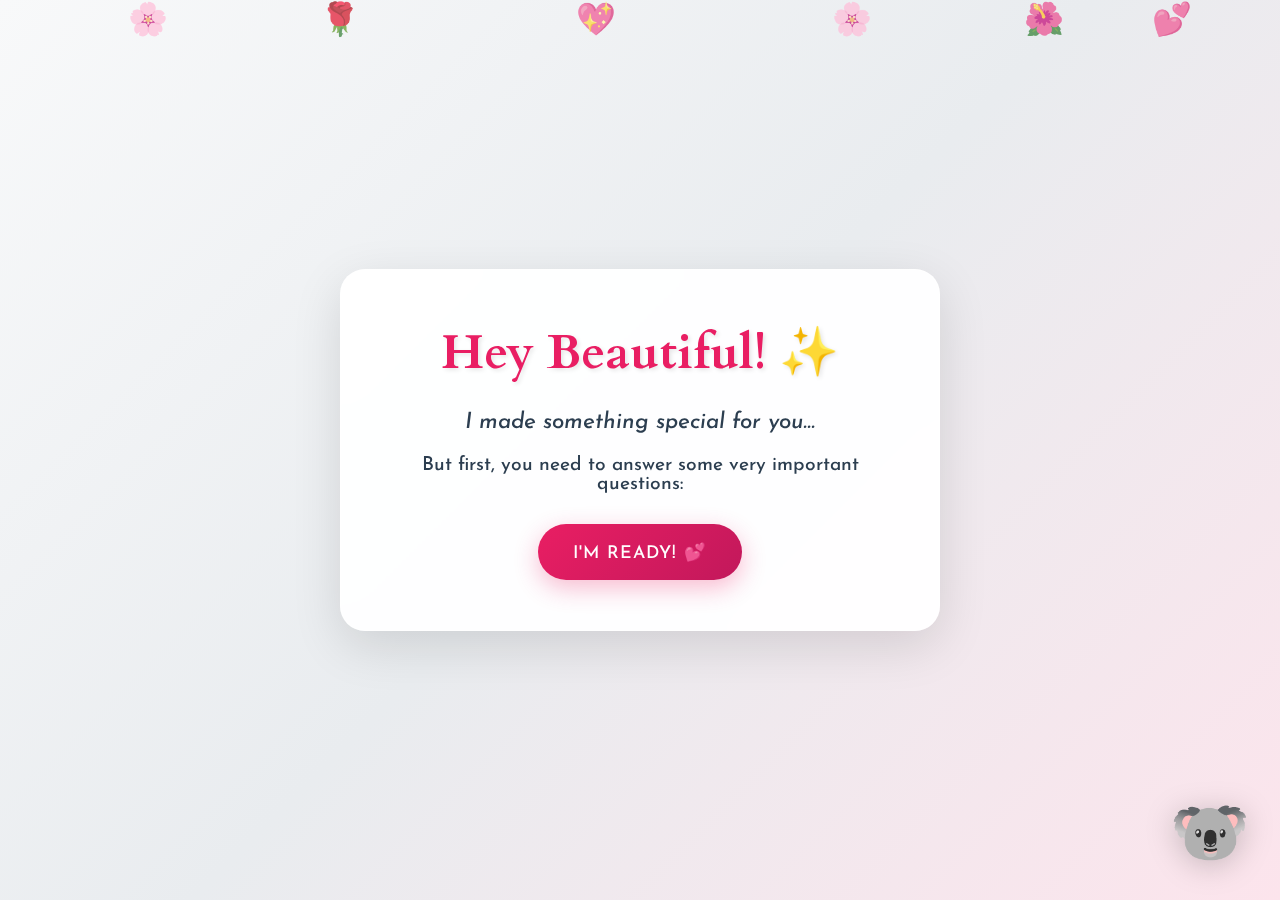
<file: index.html>
<!DOCTYPE html>
<html lang="en">
<head>
    <meta charset="UTF-8">
    <meta name="viewport" content="width=device-width, initial-scale=1.0">
    <title>A Special Question 💕</title>
    <link rel="stylesheet" href="intro-style.css">
    <style>
    @import url('https://fonts.googleapis.com/css2?family=Cardo:wght@700&family=Josefin+Sans:wght@500&display=swap');
    </style>
</head>
<body>
    <!-- Floating background elements -->
    <div class="floating-hearts">
        <div class="heart heart-1">🌸</div>
        <div class="heart heart-2">🌹</div>
        <div class="heart heart-3">💖</div>
        <div class="heart heart-4">🌸</div>
        <div class="heart heart-5">🌺</div>
        <div class="heart heart-6">💕</div>
    </div>

    <!-- Main container -->
    <div class="container">
        <!-- Initial message -->
        <div class="intro-section" id="introSection">
            <div class="message-box">
                <h1 class="intro-title">Hey Beautiful! ✨</h1>
                <p class="intro-text">I made something special for you...</p>
                <p class="intro-subtext">But first, you need to answer some very important questions:</p>
                <button class="continue-btn" onclick="showQuestion()">I'm Ready! 💕</button>
            </div>
        </div>

        <!-- Question 1: Do you love me -->
        <div class="question-section" id="questionSection" style="display: none;">
            <div class="question-box">
                <h2 class="question-title">You love me right? 💖</h2>
                <p class="question-subtitle">Don't you dare say no! 😏</p>

                <div class="button-container">
                    <button class="answer-btn yes-btn" id="yesBtn" onclick="handleYes()">
                        <span id="yesBtnText">Yes</span>
                    </button>
                    <button class="answer-btn no-btn" id="noBtn" onclick="handleNo()">
                        <span id="noBtnText">No</span>
                    </button>
                    
                </div>

                <p class="hint-text" id="hintText" style="display: none;">
                    Nice try! But I'm not making this that easy 😘
                </p>

            </div>
        </div>

        <!-- Question 2: Dress color -->
        <div class="dress-section" id="dressSection" style="display: none;">
            <div class="dress-box">
                <h2 class="dress-title">Aww, Naku telusu kanna you love me aniii..😍</h2>
                <p class="dress-subtitle">Ipudu for the real test...</p>
                <h3 class="dress-question">What was the color of my shirt when you saw me for the first time? 👕</h3>

                <div class="color-options">
                    <button class="color-btn" onclick="checkDressColor('red')" data-color="red">
                        <div class="color-circle red"></div>
                        Red
                    </button>
                    <button class="color-btn" onclick="checkDressColor('blue')" data-color="blue">
                        <div class="color-circle blue"></div>
                        Blue
                    </button>
                    <button class="color-btn" onclick="checkDressColor('black')" data-color="black">
                        <div class="color-circle black"></div>
                        Black
                    </button>
                    <button class="color-btn" onclick="checkDressColor('white')" data-color="white">
                        <div class="color-circle white"></div>
                        White
                    </button>
                </div>

                <p class="dress-result" id="dressResult" style="display: none;"></p>
            </div>
        </div>

        <!-- Voice recording section -->
        <div class="voice-section" id="voiceSection" style="display: none;">
            <div class="voice-box">
                <h2 class="voice-title">Oops! Wrong answer! 😅</h2>
                <p class="voice-subtitle">But don't worry, I still love you!</p>
                <h3 class="voice-question">To proceed, record yourself saying "I love you" 🎤</h3>

                <div class="recording-container">
                    <button class="record-btn" id="recordBtn" onclick="toggleRecording()">
                        <span class="record-icon">🎤</span>
                        <span id="recordText">Start Recording</span>
                    </button>
                    <div class="recording-status" id="recordingStatus" style="display: none;">
                        <div class="pulse-circle"></div>
                        <span>Recording... Say "I love you"</span>
                    </div>
                    <div class="playback-container" id="playbackContainer" style="display: none;">
                        <button class="play-btn" id="playBtn" onclick="playRecording()">
                            <span>▶️ Play Recording</span>
                        </button>
                        <button class="continue-voice-btn" onclick="proceedAfterVoice()">
                            That's perfect! Continue 💕
                        </button>
                    </div>
                </div>

                <p class="voice-hint">Don't be shy! I want to hear your beautiful voice 🥰</p>
            </div>
        </div>

        <!-- Loading transition -->
        <div class="loading-section" id="loadingSection" style="display: none;">
            <div class="loading-box">
                <h2 class="loading-title">Preparing your surprise... ✨</h2>
                <div class="loading-bar">
                    <div class="loading-progress" id="loadingProgress"></div>
                </div>
                <p class="loading-text" id="loadingText">Adding extra love...</p>
                <p class="loading-instruction">Keep tapping to fill the love meter! 💕</p>
            </div>
        </div>
    </div>

    <!-- Akshith the Koala -->
    <div class="koala-container">
        <div class="koala" id="koala" onclick="koalaMessage()">
            <div class="koala-face">🐨</div>
        </div>
        <div class="koala-message" id="koalaMessage">
            <div class="message-header">Akshith:</div>
            <p id="messageText">Hi! I'm Akshith! Click me for surprises! 🐨</p>
        </div>
    </div>

    <script src="intro-script.js"></script>
</body>
</html>
</file>
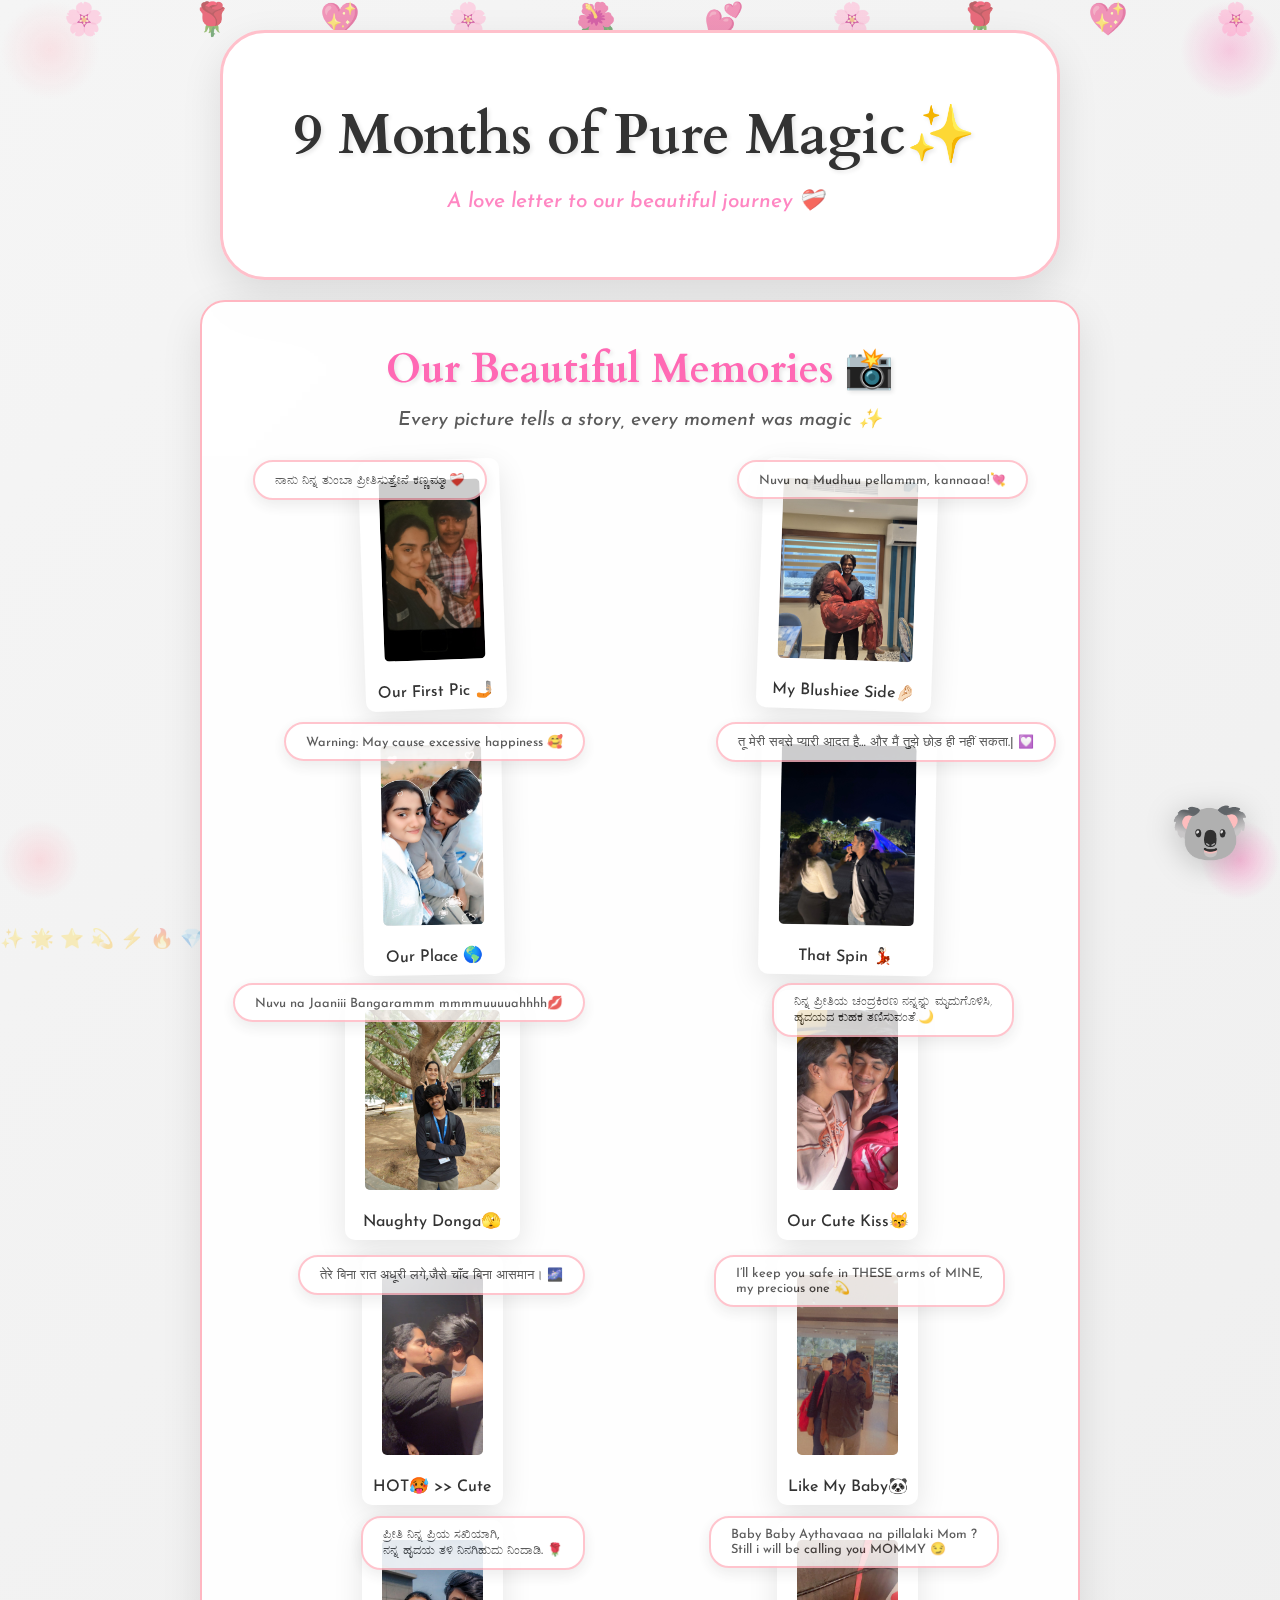
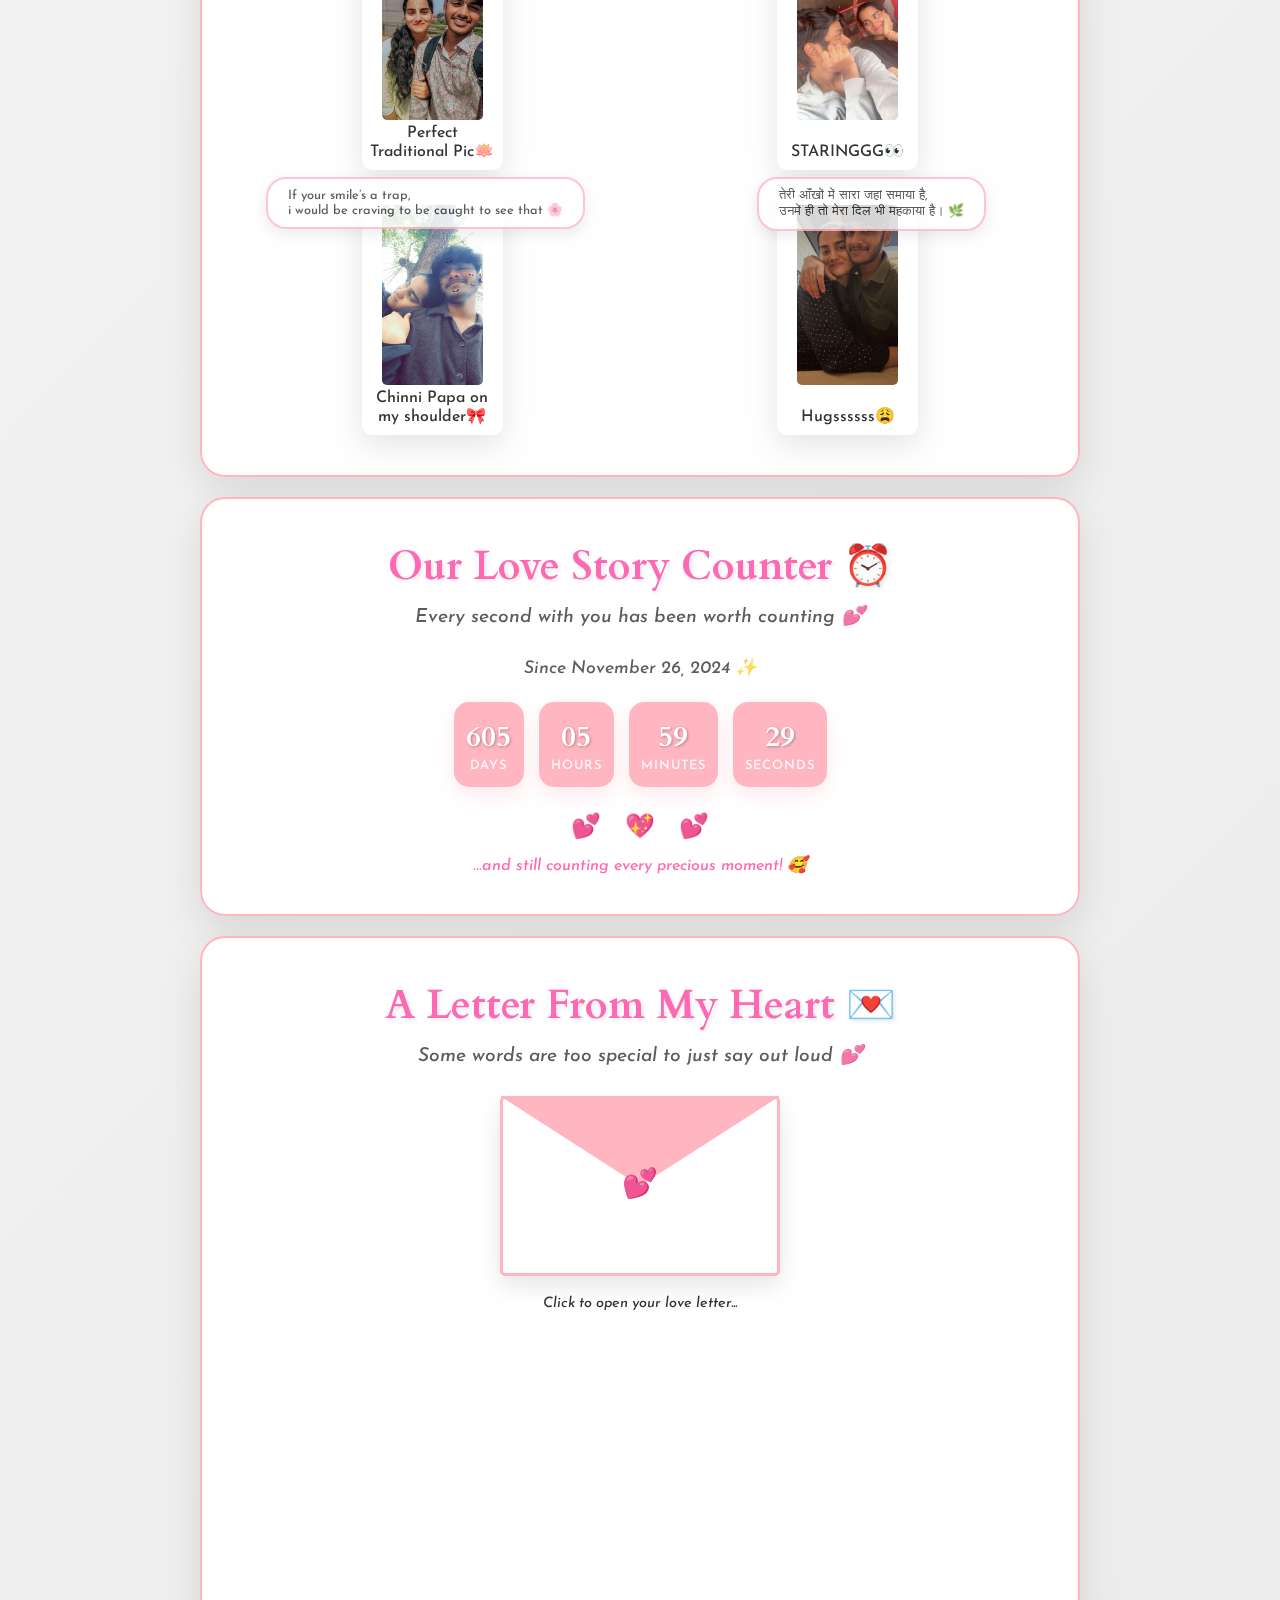
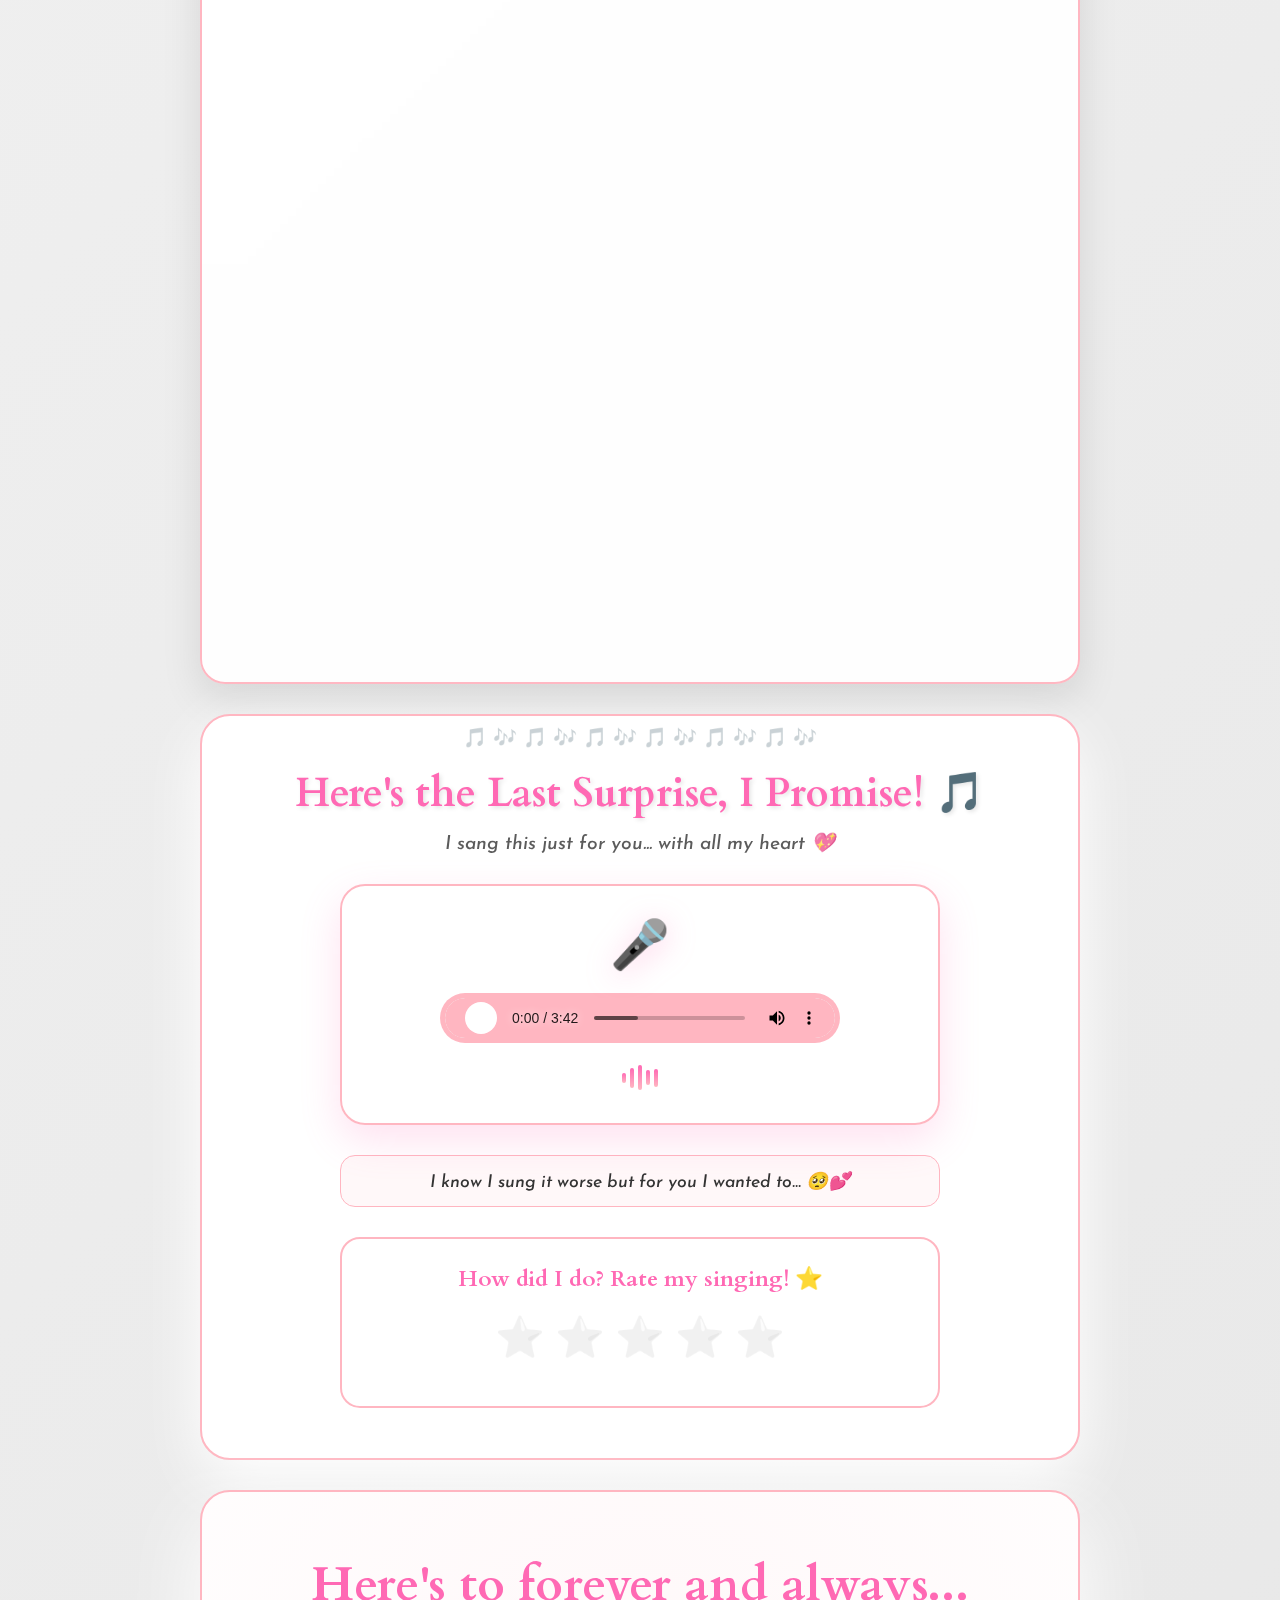
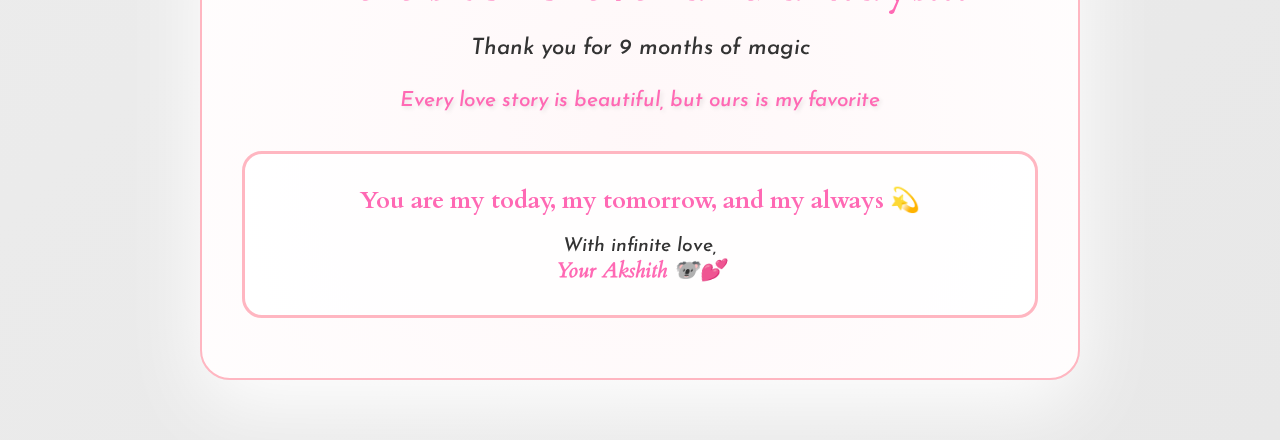
<file: index1.html>
<!DOCTYPE html>
<html lang="en">
<head>
    <meta charset="UTF-8">
    <meta name="viewport" content="width=device-width, initial-scale=1.0">
    <title>9 Months of Magic 💕</title>
    <link rel="stylesheet" href="style.css">
    <style>
    @import url('https://fonts.googleapis.com/css2?family=Cardo:wght@700&family=Josefin+Sans:wght@500&display=swap');
    </style>
</head>
<body>
    <!-- Floating background elements -->
    <div class="floating-elements">
        <div class="flower flower-1">🌸</div>
        <div class="flower flower-2">🌹</div>
        <div class="flower flower-3">💖</div>
        <div class="flower flower-4">🌸</div>
        <div class="flower flower-5">🌺</div>
        <div class="flower flower-6">💕</div>
        <div class="flower flower-7">🌸</div>
        <div class="flower flower-8">🌹</div>
        <div class="flower flower-9">💖</div>
        <div class="flower flower-10">🌸</div>
    </div>

    <!-- Main container -->
    <div class="container">
        <!-- Hero Section -->
        <header class="hero-section">
            <h1 class="main-title">9 Months of Pure Magic✨</h1>
            <p class="subtitle">A love letter to our beautiful journey ❤️‍🩹</p>
        </header>

        <!-- Some scattered teasing messages -->
        <div class="teasing-element tease-1" onclick="revealTease(this)">
            <span> तू मेरी सबसे प्यारी आदत है… और मैं तुझे छोड़ ही नहीं सकता.| 💟 </span>
        </div>

        <div class="teasing-element tease-2" onclick="revealTease(this)">
            <span>ನಾನು ನಿನ್ನ ತುಂಬಾ ಪ್ರೀತಿಸುತ್ತೇನೆ ಕಣ್ಣಮ್ಮಾ❤️‍🩹    </span>
        </div>

        <div class="teasing-element tease-3" onclick="revealTease(this)">
            <span>Warning: May cause excessive happiness 🥰</span>
        </div>

        <div class="teasing-element tease-4" onclick="revealTease(this)">
            <span>Nuvu na Mudhuu pellammm, kannaaa!💘</span>
        </div>

        <div class="teasing-element tease-5" onclick="revealTease(this)">
            <span>Nuvu na Jaaniii Bangarammm mmmmuuuuahhhh💋</span>
        </div>

        <div class="teasing-element tease-6" onclick="revealTease(this)">
            <div>ನಿನ್ನ ಪ್ರೀತಿಯ ಚಂದ್ರಕಿರಣ ನನ್ನನ್ನು ಮೃದುಗೊಳಿಸಿ,
                <div> ಹೃದಯದ ಕುಹಕ ತಣಿಸುವಂತೆ.🌙</div></div>
        </div>

        <div class="teasing-element tease-7" onclick="revealTease(this)">
            <span> तेरे बिना रात अधूरी लगे,जैसे चाँद बिना आसमान। 🌌</span>
        </div>

        <div class="teasing-element tease-8" onclick="revealTease(this)">
            <span>I’ll keep you safe in THESE arms of MINE,
                <div> my precious one  💫 </div></span>
        </div>

        <div class="teasing-element tease-9" onclick="revealTease(this)">
            <span>ಪ್ರೀತಿ ನಿನ್ನ ಪ್ರಿಯ ಸಖಿಯಾಗಿ,<div>
          ನನ್ನ ಹೃದಯ ತಳಿ ನಿನಗಿಹುದು ನಿಂದಾಡಿ. 🌹 </div></span>
        </div>

        <div class="teasing-element tease-10" onclick="revealTease(this)">
            <span> Baby Baby Aythavaaa na pillalaki Mom ? 
                <div>Still i will be calling you MOMMY 😏</div>
            </span>
        </div>

        <div class="teasing-element tease-11" onclick="revealTease(this)">
            <span>If your smile’s a trap,  <div>i would be craving to be caught to see that 🌸</div></span>
        </div>

        <div class="teasing-element tease-12" onclick="revealTease(this)">
            <span>तेरी आँखों में सारा जहां समाया है,<div>
उनमें ही तो मेरा दिल भी महकाया है। 🌿 </div></span>
        </div>

        <!-- Polaroid Memories Section -->
        <section class="memories-section">
            <h2 class="section-heading">Our Beautiful Memories 📸</h2>
            <p class="section-description">Every picture tells a story, every moment was magic ✨</p>

            <div class="polaroids-container">
                <div class="polaroid polaroid-1">
                    <div class="photo-placeholder">
                        <span><img src="b.jpg" alt=""></span>
                        <p>Our First Pic 🤳🏼</p>
                    </div>
                </div>

                <div class="polaroid polaroid-2">
                    <div class="photo-placeholder">
                        <span><img src="s.jpg" alt=""></span>
                        <p>My Blushiee Side🤌🏻</p>
                    </div>
                </div>

                <div class="polaroid polaroid-3">
                    <div class="photo-placeholder">
                        <span><img src="d.jpg" alt=""></span>
                        <p>Our Place 🌎</p>
                    </div>
                </div>

                <div class="polaroid polaroid-4">
                    <div class="photo-placeholder">
                        <span><img src="f.jpg" alt=""></span>
                        <p>That Spin 💃🏻</p>

                    </div>
                </div>

                 <div class="polaroid polaroid-5">
                    <div class="photo-placeholder">
                        <span><img src="h.jpg" alt=""></span>
                        <p> Naughty Donga🫣</p>

                    </div>
                </div>

                 <div class="polaroid polaroid-6">
                    <div class="photo-placeholder">
                        <span><img src="a.jpg" alt=""></span>
                        <p>Our Cute Kiss😽</p>

                    </div>
                </div>

                 <div class="polaroid polaroid-7">
                    <div class="photo-placeholder">
                        <span><img src="g.jpg" alt=""></span>
                        <p> HOT🥵 >> Cute</p>

                    </div>
                </div>

                 <div class="polaroid polaroid-8">
                    <div class="photo-placeholder">
                        <span><img src="k.jpg" alt=""></span>
                        <p>Like My Baby🐼</p>

                    </div>
                </div>

                 <div class="polaroid polaroid-9">
                    <div class="photo-placeholder">
                        <span><img src="u.jpg" alt=""></span>
                        <p>Perfect Traditional Pic🪷</p>

                    </div>
                </div>

                 <div class="polaroid polaroid-10">
                    <div class="photo-placeholder">
                        <span><img src="O.jpg" alt=""></span>
                        <p>STARINGGG👀</p>

                    </div>
                </div>

                 <div class="polaroid polaroid-11">
                    <div class="photo-placeholder">
                        <span><img src="pichi.jpg" alt=""></span>
                        <p>Chinni Papa on my shoulder🎀</p>

                    </div>
                </div>

                 <div class="polaroid polaroid-12">
                    <div class="photo-placeholder">
                        <span><img src="q.jpg" alt=""></span>
                        <p>Hugssssss😩</p>

                    </div>
                </div>
            </div>
        </section>

        <!-- Timer Section -->
        <section class="timer-section">
            <h2 class="section-heading">Our Love Story Counter ⏰</h2>
            <p class="section-description">Every second with you has been worth counting 💕</p>

            <div class="timer-container">
                <p class="timer-subtitle">Since November 26, 2024 ✨</p>
                <div class="timer-display">
                    <div class="time-unit">
                        <span class="time-number" id="days">0</span>
                        <span class="time-label">Days</span>
                    </div>
                    <div class="time-unit">
                        <span class="time-number" id="hours">0</span>
                        <span class="time-label">Hours</span>
                    </div>
                    <div class="time-unit">
                        <span class="time-number" id="minutes">0</span>
                        <span class="time-label">Minutes</span>
                    </div>
                    <div class="time-unit">
                        <span class="time-number" id="seconds">0</span>
                        <span class="time-label">Seconds</span>
                    </div>
                </div>
                <div class="timer-hearts">
                    <span class="timer-heart">💕</span>
                    <span class="timer-heart">💖</span>
                    <span class="timer-heart">💕</span>
                </div>
                <p class="timer-message">...and still counting every precious moment! 🥰</p>
            </div>
        </section>

        <!-- Letter Section -->
        <section class="letter-section">
            <h2 class="section-heading">A Letter From My Heart 💌</h2>
            <p class="section-description">Some words are too special to just say out loud 💕</p>

            <div class="envelope" id="envelope" onclick="openLetter()">
                <div class="envelope-flap"></div>
                <div class="envelope-body"></div>
                <div class="envelope-seal">💕</div>
                <p class="envelope-text">Click to open your love letter...</p>
            </div>

            <div class="letter" id="letter">
                <div class="letter-content">
                   <h3>My Dearest Love,</h3>
<p>Happiesttt 9 months of US , my sweetheart 🥺❤️</p>

<p>Can you believe it's been 9 whole months? That's like... 273 days of Us being together 😘. Nine months of inside jokes that make no sense to anyone else 😂, of you laughing at my terrible jokes 🙈, and me falling for you a little more each day 💕.</p>

<p>Okay fine, I'll admit it - you're pretty incredible 🌸. From our first awkward telugu conversation 😅 to now, when you speak perfectly telugu (Obviously credits of bad words goes to ME the master 🤓🔥), it's been the most amazing journey. You've turned my world into something brighter 🌍✨, funnier 🤭, and infinitely more beautiful 😍. Yes, I’m so lucky to have you in my life! Baby inka cheppalii vinu vinu 🤭💗</p>

<p>I love how your cheecks giggle when you laugh 😍, how you get excited about the smallest things 🌈, and how you somehow cross the road feel like an adventure 🚦🙈. Nine months ago, I had no idea that someone could make me laugh until my stomach hurts 🤣 or feel so completely comfortable in my own skin 🫶.</p>

<p>So here's to 9 months of pure magic ✨, and to all the months ahead of us 🌹. Thank you for being my favorite person 🐻, my partner in crime 🤝, and my daily dose of happiness 🌸. My kannamma 💕, My jaaaaaaannnnnnnnniiiiiiiii CUTU CUTU KUCHU PUCHUUUU 😘🥰</p>

<p>It is getting too hard for me to stay Far 💔. Its been 2 months already and I am just scared after our graduation 🎓… uh kanna you missing your baby boy too 🥺? I hope we should be meeting soon 🤞. Apati varaki jagrathaga undu kada pleaseee 🫶✨....</p>

                    <div class="letter-signature">
                        <p>Forever Your Favorite Human 💕,<br>
                        <strong>~DuMbO!</strong></p>
                    </div>
                </div>
            </div>
        </section>

        <!-- Audio Surprise Section -->
        <section class="audio-section">
            <h2 class="section-heading">Here's the Last Surprise, I Promise! 🎵</h2>
            <p class="section-description">I sang this just for you... with all my heart 💖</p>

            <div class="audio-container">
                <div class="audio-player-wrapper">
                    <div class="audio-icon">🎤</div>
                    <audio controls class="audio-player" id="loveAudio">
                        <source src="audio.mp3" type="audio/mpeg">
                    </audio>
                    <div class="audio-waves">
                        <div class="wave wave-1"></div>
                        <div class="wave wave-2"></div>
                        <div class="wave wave-3"></div>
                        <div class="wave wave-4"></div>
                        <div class="wave wave-5"></div>
                    </div>
                </div>

                <p class="audio-confession">I know I sung it worse but for you I wanted to... 🥺💕</p>

                <div class="rating-container">
                    <p class="rating-question">How did I do? Rate my singing! ⭐</p>
                    <div class="stars-container">
                        <span class="star" data-rating="1" onclick="rateSong(1)">⭐</span>
                        <span class="star" data-rating="2" onclick="rateSong(2)">⭐</span>
                        <span class="star" data-rating="3" onclick="rateSong(3)">⭐</span>
                        <span class="star" data-rating="4" onclick="rateSong(4)">⭐</span>
                        <span class="star" data-rating="5" onclick="rateSong(5)">⭐</span>
                    </div>
                    <div class="rating-message" id="ratingMessage" style="display: none;">
                        <p id="ratingText"></p>
                    </div>
                </div>
            </div>
        </section>

         <!-- Final Romantic Ending -->
        <footer class="final-ending-section">
            <div class="final-ending-content">
                <h2>Here's to forever and always...</h2>
                <p>Thank you for 9 months of magic</p>
                <p class="final-quote">Every love story is beautiful, but ours is my favorite</p>
                <div class="final-message">
                    <p class="ultimate-message">You are my today, my tomorrow, and my always 💫</p>
                    <p class="signature-message">With infinite love,<br><strong>Your Akshith 🐨💕</strong></p>
                </div>
            </div>
        </footer>
    </div>

    <!-- Cute koala (Akshith) -->
    <div class="koala-container">
        <div class="koala" id="koala" onclick="koalaMessage()">
            <div class="koala-face">🐨</div>
            <div class="koala-bounce"></div>
        </div>
        <div class="koala-message" id="koalaMessage">
             <div class="message-header">Akshith:</div>
            <p id="messageText">Click me for a surprise! 🐾</p>
        </div>
    </div>

    <script src="app.js"></script>
</body>
</html>
</file>
<file: intro-style.css>
/* Import fonts */
@import url('https://fonts.googleapis.com/css2?family=Cardo:wght@700&family=Josefin+Sans:wght@500&display=swap');

/* Color variables - more professional palette */
:root {
    --primary-gray: #f8f9fa;
    --secondary-gray: #e9ecef;
    --dark-gray: #dee2e6;
    --accent-color: #ffb6c1;
    --text-color: #2c3e50;
    --white: #ffffff;
    --pink: #e91e63;
    --light-pink: #f8bbd9;
    --shadow: rgba(0, 0, 0, 0.12);
    --deep-shadow: rgba(0, 0, 0, 0.2);
    --success-color: #27ae60;
    --error-color: #e74c3c;
}

/* Font classes */
.cardo-bold {
  font-family: "Cardo", serif;
  font-weight: 700;
  font-style: normal;
}

.josefin-sans {
  font-family: "Josefin Sans", sans-serif;
  font-optical-sizing: auto;
  font-weight: 500;
  font-style: normal;
}

/* Reset and base styles */
* {
    margin: 0;
    padding: 0;
    box-sizing: border-box;
}

body {
    font-family: "Josefin Sans", sans-serif;
    font-weight: 500;
    background: linear-gradient(135deg, var(--primary-gray) 0%, var(--secondary-gray) 50%, #fce4ec 100%);
    min-height: 100vh;
    overflow-x: hidden;
    position: relative;
}

/* Floating background elements */
.floating-hearts {
    position: fixed;
    top: 0;
    left: 0;
    width: 100%;
    height: 100%;
    pointer-events: none;
    z-index: 1;
}

.heart {
    position: absolute;
    font-size: 2rem;
    opacity: 0.7;
    animation: float 15s infinite linear;
}

.heart-1 { left: 10%; animation-delay: 0s; }
.heart-2 { left: 25%; animation-delay: -2s; }
.heart-3 { left: 45%; animation-delay: -4s; }
.heart-4 { left: 65%; animation-delay: -6s; }
.heart-5 { left: 80%; animation-delay: -8s; }
.heart-6 { left: 90%; animation-delay: -10s; }

@keyframes float {
    0% {
        transform: translateY(100vh) rotate(0deg);
    }
    100% {
        transform: translateY(-100px) rotate(360deg);
    }
}

/* Container */
.container {
    position: relative;
    z-index: 2;
    min-height: 100vh;
    display: flex;
    align-items: center;
    justify-content: center;
    padding: 20px;
}

/* Common box styling */
.message-box, .question-box, .dress-box, .voice-box, .loading-box {
    background: rgba(255, 255, 255, 0.95);
    backdrop-filter: blur(15px);
    border-radius: 25px;
    padding: 50px;
    box-shadow: 0 15px 50px var(--shadow);
    text-align: center;
    border: 1px solid rgba(255, 255, 255, 0.3);
    max-width: 600px;
    width: 100%;
    position: relative;
}

/* Typography - Headers use Cardo */
.intro-title, .question-title, .dress-title, .voice-title, .loading-title {
    font-family: "Cardo", serif;
    font-size: 3rem;
    font-weight: 700;
    color: var(--pink);
    margin-bottom: 20px;
    text-shadow: 2px 2px 4px rgba(0, 0, 0, 0.1);
    animation: titleGlow 3s ease-in-out infinite alternate;
}

.dress-question, .voice-question {
    font-family: "Cardo", serif;
    font-size: 1.8rem;
    font-weight: 700;
    color: var(--text-color);
    margin-bottom: 30px;
}

@keyframes titleGlow {
    0% { text-shadow: 2px 2px 4px rgba(0, 0, 0, 0.1); }
    100% { text-shadow: 2px 2px 20px rgba(233, 30, 99, 0.3); }
}

/* Body text uses Josefin Sans */
.intro-text, .question-subtitle, .dress-subtitle, .voice-subtitle {
    font-family: "Josefin Sans", sans-serif;
    font-size: 1.4rem;
    font-weight: 500;
    color: var(--text-color);
    margin-bottom: 15px;
    font-style: italic;
    line-height: 1.6;
}

.intro-subtext {
    font-family: "Josefin Sans", sans-serif;
    font-size: 1.2rem;
    font-weight: 500;
    color: var(--text-color);
    margin-bottom: 30px;
}

/* Professional buttons */
.continue-btn, .final-btn, .continue-voice-btn {
    background: linear-gradient(135deg, var(--pink), #c2185b);
    color: var(--white);
    border: none;
    padding: 18px 35px;
    font-size: 1.1rem;
    font-family: "Josefin Sans", sans-serif;
    font-weight: 500;
    border-radius: 30px;
    cursor: pointer;
    transition: all 0.4s ease;
    box-shadow: 0 8px 25px rgba(233, 30, 99, 0.3);
    text-transform: uppercase;
    letter-spacing: 1px;
}

.continue-btn:hover, .final-btn:hover, .continue-voice-btn:hover {
    transform: translateY(-3px);
    box-shadow: 0 15px 35px rgba(233, 30, 99, 0.4);
    background: linear-gradient(135deg, #c2185b, var(--pink));
}

/* Question section buttons */
.button-container {
    display: flex;
    gap: 40px;
    justify-content: center;
    margin-bottom: 30px;
}

.answer-btn {
    background: var(--white);
    border: 3px solid var(--accent-color);
    padding: 18px 45px;
    font-size: 1.4rem;
    font-family: "Josefin Sans", sans-serif;
    font-weight: 500;
    border-radius: 25px;
    cursor: pointer;
    transition: all 0.3s ease;
    color: var(--text-color);
    min-width: 140px;
    box-shadow: 0 8px 25px var(--shadow);
}

.yes-btn {
    border-color: var(--success-color);
    color: var(--success-color);
}

.yes-btn:hover {
    background: var(--success-color);
    color: var(--white);
    transform: translateY(-5px);
    box-shadow: 0 15px 35px rgba(39, 174, 96, 0.3);
}

.no-btn {
    border-color: var(--error-color);
    color: var(--error-color);
}

.no-btn:hover {
    background: var(--error-color);
    color: var(--white);
    transform: translateY(-5px);
    box-shadow: 0 15px 35px rgba(231, 76, 60, 0.3);
}

.hint-text {
    color: var(--pink);
    font-family: "Josefin Sans", sans-serif;
    font-style: italic;
    font-size: 1rem;
    opacity: 0;
    animation: fadeIn 0.5s ease-in-out forwards;
    margin-top: 10px;
}

/* Color options section */
.color-options {
    display: grid;
    grid-template-columns: repeat(2, 1fr);
    gap: 20px;
    margin: 30px 0;
    max-width: 400px;
    margin-left: auto;
    margin-right: auto;
}

.color-btn {
    background: var(--white);
    border: 3px solid var(--secondary-gray);
    padding: 20px;
    border-radius: 20px;
    cursor: pointer;
    transition: all 0.3s ease;
    font-family: "Josefin Sans", sans-serif;
    font-size: 1.1rem;
    font-weight: 500;
    color: var(--text-color);
    display: flex;
    align-items: center;
    gap: 15px;
    box-shadow: 0 5px 15px var(--shadow);
}

.color-btn:hover {
    transform: translateY(-3px);
    box-shadow: 0 10px 25px var(--shadow);
    border-color: var(--pink);
}

.color-circle {
    width: 30px;
    height: 30px;
    border-radius: 50%;
    border: 2px solid #ccc;
}

.color-circle.red { background: #e74c3c; }
.color-circle.blue { background: #3498db; }
.color-circle.black { background: #2c3e50; }
.color-circle.white { background: #ffffff; border-color: #999; }

.dress-result {
    font-family: "Josefin Sans", sans-serif;
    font-size: 1.2rem;
    font-weight: 500;
    margin-top: 20px;
    padding: 15px;
    border-radius: 15px;
}

.dress-result.correct {
    background: rgba(39, 174, 96, 0.1);
    color: var(--success-color);
    border: 2px solid var(--success-color);
}

.dress-result.incorrect {
    background: rgba(231, 76, 60, 0.1);
    color: var(--error-color);
    border: 2px solid var(--error-color);
}

/* Voice recording section */
.recording-container {
    margin: 30px 0;
}

.record-btn {
    background: linear-gradient(135deg, #e74c3c, #c0392b);
    color: var(--white);
    border: none;
    padding: 20px 40px;
    font-size: 1.2rem;
    font-family: "Josefin Sans", sans-serif;
    font-weight: 500;
    border-radius: 50px;
    cursor: pointer;
    transition: all 0.3s ease;
    display: flex;
    align-items: center;
    gap: 10px;
    margin: 0 auto 20px auto;
    box-shadow: 0 8px 25px rgba(231, 76, 60, 0.3);
}

.record-btn:hover {
    transform: scale(1.05);
    box-shadow: 0 12px 35px rgba(231, 76, 60, 0.4);
}

.record-btn.recording {
    background: linear-gradient(135deg, #e74c3c, #c0392b);
    animation: recordingPulse 1s infinite;
}

@keyframes recordingPulse {
    0% { transform: scale(1); }
    50% { transform: scale(1.05); }
    100% { transform: scale(1); }
}

.recording-status {
    display: flex;
    align-items: center;
    justify-content: center;
    gap: 15px;
    color: var(--error-color);
    font-family: "Josefin Sans", sans-serif;
    font-weight: 500;
    margin: 20px 0;
}

.pulse-circle {
    width: 15px;
    height: 15px;
    background: var(--error-color);
    border-radius: 50%;
    animation: pulse 1s infinite;
}

@keyframes pulse {
    0% { opacity: 1; transform: scale(1); }
    50% { opacity: 0.5; transform: scale(1.2); }
    100% { opacity: 1; transform: scale(1); }
}

.playback-container {
    margin-top: 20px;
}

.play-btn {
    background: var(--white);
    border: 3px solid var(--success-color);
    color: var(--success-color);
    padding: 15px 30px;
    font-size: 1rem;
    font-family: "Josefin Sans", sans-serif;
    font-weight: 500;
    border-radius: 25px;
    cursor: pointer;
    transition: all 0.3s ease;
    margin-right: 15px;
}

.play-btn:hover {
    background: var(--success-color);
    color: var(--white);
}

.voice-hint {
    color: var(--pink);
    font-family: "Josefin Sans", sans-serif;
    font-style: italic;
    margin-top: 20px;
}

/* Loading section */
.loading-bar {
    width: 100%;
    height: 25px;
    background: var(--secondary-gray);
    border-radius: 15px;
    overflow: hidden;
    margin: 30px 0 20px 0;
    box-shadow: inset 0 3px 6px rgba(0, 0, 0, 0.1);
}

.loading-progress {
    height: 100%;
    background: linear-gradient(135deg, var(--accent-color), var(--pink));
    width: 0%;
    border-radius: 15px;
    transition: width 0.3s ease;
    animation: progressGlow 2s ease-in-out infinite alternate;
}

@keyframes progressGlow {
    0% { box-shadow: 0 0 10px rgba(233, 30, 99, 0.5); }
    100% { box-shadow: 0 0 25px rgba(233, 30, 99, 0.8); }
}

.loading-text {
    color: var(--text-color);
    font-family: "Josefin Sans", sans-serif;
    font-style: italic;
    font-size: 1.1rem;
    margin-bottom: 10px;
}

.loading-instruction {
    color: var(--pink);
    font-family: "Josefin Sans", sans-serif;
    font-weight: 500;
    font-size: 1rem;
    animation: textBounce 2s ease-in-out infinite alternate;
}

@keyframes textBounce {
    0% { opacity: 0.7; transform: scale(1); }
    100% { opacity: 1; transform: scale(1.05); }
}

/* Koala (Akshith) section */
.koala-container {
    position: fixed;
    bottom: 30px;
    right: 30px;
    z-index: 10;
}

.koala {
    cursor: pointer;
    font-size: 4rem;
    animation: koalaBounce 3s infinite;
    transition: all 0.3s ease;
    filter: drop-shadow(0 5px 15px rgba(0, 0, 0, 0.2));
}

.koala:hover {
    transform: scale(1.2);
    animation-play-state: paused;
}

@keyframes koalaBounce {
    0%, 100% { transform: translateY(0) rotate(-5deg); }
    50% { transform: translateY(-20px) rotate(5deg); }
}

.koala-message {
    position: absolute;
    bottom: 100%;
    right: 0;
    background: var(--white);
    border: 3px solid var(--accent-color);
    border-radius: 20px;
    padding: 15px;
    margin-bottom: 10px;
    opacity: 0;
    transform: translateY(20px);
    transition: all 0.5s ease;
    white-space: nowrap;
    box-shadow: 0 10px 30px var(--shadow);
    min-width: 250px;
    max-width: 280px;
    white-space: normal;
}

.koala-message.show {
    opacity: 1;
    transform: translateY(0);
}

.message-header {
    font-family: "Cardo", serif;
    font-size: 1.3rem;
    font-weight: 700;
    color: var(--pink);
    margin-bottom: 8px;
}

.koala-message p {
    font-family: "Josefin Sans", sans-serif;
    font-weight: 500;
    color: var(--text-color);
    font-size: 1rem;
    line-height: 1.4;
}

.koala-message::after {
    content: '';
    position: absolute;
    top: 100%;
    right: 25px;
    width: 0;
    height: 0;
    border-left: 15px solid transparent;
    border-right: 15px solid transparent;
    border-top: 15px solid var(--white);
}

/* Animations and transitions */
.fade-out {
    opacity: 0;
    transform: scale(0.95);
    transition: all 0.6s ease;
}

.fade-in {
    opacity: 1;
    transform: scale(1);
    transition: all 0.6s ease;
}

.button-switch {
    animation: switchFlip 0.4s ease-in-out;
}

@keyframes switchFlip {
    0% { transform: rotateY(0); }
    50% { transform: rotateY(90deg); }
    100% { transform: rotateY(0); }
}

@keyframes fadeIn {
    to { opacity: 1; }
}

/* Responsive design */
@media (max-width: 768px) {
    .container {
        padding: 15px;
    }

    .message-box, .question-box, .dress-box, .voice-box, .loading-box {
        padding: 30px 25px;
        max-width: 380px;
    }

    .intro-title, .question-title, .dress-title, .voice-title, .loading-title {
        font-size: 2.2rem;
    }

    .dress-question, .voice-question {
        font-size: 1.5rem;
    }

    .button-container {
        flex-direction: column;
        gap: 20px;
        align-items: center;
    }

    .answer-btn {
        width: 220px;
    }

    .color-options {
        grid-template-columns: 1fr;
        gap: 15px;
    }

    .koala-container {
        bottom: 20px;
        right: 20px;
    }

    .koala {
        font-size: 3rem;
    }

    .koala-message {
        min-width: 250px;
        right: -50px;
    }
}

@media (max-width: 480px) {
    .intro-title, .question-title, .dress-title, .voice-title, .loading-title {
        font-size: 1.8rem;
    }

    .dress-question, .voice-question {
        font-size: 1.3rem;
    }

    .message-box, .question-box, .dress-box, .voice-box, .loading-box {
        padding: 25px 20px;
        margin: 10px;
    }

    .intro-text, .question-subtitle, .dress-subtitle, .voice-subtitle {
        font-size: 1.2rem;
    }

    .koala-message {
        right: -80px;
        min-width: 200px;
    }
}

/* Loading box interactions */
.loading-box {
    cursor: pointer;
    user-select: none;
}

.loading-box:active {
    transform: scale(0.98);
}
</file>
<file: style.css>
/* Import fonts */
@import url('https://fonts.googleapis.com/css2?family=Cardo:wght@700&family=Josefin+Sans:wght@500&display=swap');

/* Color scheme and variables */
:root {
    --primary-gray: #f5f5f5;
    --secondary-gray: #e8e8e8;
    --dark-gray: #d3d3d3;
    --accent-color: #ffb6c1;
    --text-color: #333;
    --white: #ffffff;
    --pink: #ff69b4;
    --light-pink: #ffb6c1;
    --shadow: rgba(0, 0, 0, 0.1);
}

/* Font classes */
.cardo-bold {
  font-family: "Cardo", serif;
  font-weight: 700;
  font-style: normal;
}

.josefin-sans {
  font-family: "Josefin Sans", sans-serif;
  font-optical-sizing: auto;
  font-weight: 500;
  font-style: normal;
}

/* Reset and base styles */
* {
    margin: 0;
    padding: 0;
    box-sizing: border-box;
}

body {
    font-family: "Josefin Sans", sans-serif;
    font-weight: 500;
    background: linear-gradient(135deg, var(--primary-gray) 0%, var(--secondary-gray) 100%);
    min-height: 100vh;
    overflow-x: hidden;
    position: relative;
}

/* Enhanced floating background elements */
.floating-elements {
    position: fixed;
    top: 0;
    left: 0;
    width: 100%;
    height: 100%;
    pointer-events: none;
    z-index: 1;
}

.flower {
    position: absolute;
    font-size: 2rem;
    opacity: 0.6;
    animation: float 15s infinite linear;
}

.flower-1 { left: 5%; animation-delay: 0s; }
.flower-2 { left: 15%; animation-delay: -2s; }
.flower-3 { left: 25%; animation-delay: -4s; }
.flower-4 { left: 35%; animation-delay: -6s; }
.flower-5 { left: 45%; animation-delay: -8s; }
.flower-6 { left: 55%; animation-delay: -10s; }
.flower-7 { left: 65%; animation-delay: -12s; }
.flower-8 { left: 75%; animation-delay: -14s; }
.flower-9 { left: 85%; animation-delay: -16s; }
.flower-10 { left: 95%; animation-delay: -18s; }

/* Add extra love emojis */
.floating-elements::before {
    content: '💖 💕 💗 💘 💝 💓 💞 💟 ❤️ 💋 💖 💕 💗 💘 💝 💓 💞 💟 ❤️ 💋';
    position: fixed;
    top: -50px;
    left: 0;
    width: 100%;
    font-size: 1.5rem;
    opacity: 0.4;
    animation: scrollEmojis 30s linear infinite;
    white-space: nowrap;
    z-index: 0;
}

.floating-elements::after {
    content: '✨ 🌟 ⭐ 💫 ⚡ 🔥 💎 🌈 🦄 🎀 ✨ 🌟 ⭐ 💫 ⚡ 🔥 💎 🌈 🦄 🎀';
    position: fixed;
    bottom: -50px;
    right: 0;
    width: 100%;
    font-size: 1.2rem;
    opacity: 0.3;
    animation: scrollEmojis 25s linear infinite reverse;
    white-space: nowrap;
    z-index: 0;
}

@keyframes scrollEmojis {
    0% { transform: translateX(-100%); }
    100% { transform: translateX(100%); }
}

@keyframes float {
    0% {
        transform: translateY(100vh) rotate(0deg);
    }
    100% {
        transform: translateY(-100px) rotate(360deg);
    }
}

/* Decorative corner lights */
body::before {
    content: '';
    position: fixed;
    top: 0;
    left: 0;
    width: 100px;
    height: 100px;
    background: radial-gradient(circle, rgba(255, 182, 193, 0.3) 0%, transparent 70%);
    border-radius: 50%;
    animation: cornerGlow 3s ease-in-out infinite alternate;
    z-index: 1;
}

body::after {
    content: '';
    position: fixed;
    top: 0;
    right: 0;
    width: 100px;
    height: 100px;
    background: radial-gradient(circle, rgba(255, 105, 180, 0.3) 0%, transparent 70%);
    border-radius: 50%;
    animation: cornerGlow 3s ease-in-out infinite alternate 1.5s;
    z-index: 1;
}

/* Add bottom corner lights */
.container::before {
    content: '';
    position: fixed;
    bottom: 0;
    left: 0;
    width: 80px;
    height: 80px;
    background: radial-gradient(circle, rgba(255, 182, 193, 0.4) 0%, transparent 70%);
    border-radius: 50%;
    animation: cornerGlow 4s ease-in-out infinite alternate 0.5s;
    z-index: 1;
}

.container::after {
    content: '';
    position: fixed;
    bottom: 0;
    right: 0;
    width: 80px;
    height: 80px;
    background: radial-gradient(circle, rgba(255, 105, 180, 0.4) 0%, transparent 70%);
    border-radius: 50%;
    animation: cornerGlow 4s ease-in-out infinite alternate 2s;
    z-index: 1;
}

@keyframes cornerGlow {
    0% { opacity: 0.2; transform: scale(1); }
    100% { opacity: 0.6; transform: scale(1.2); }
}

/* Main container */
.container {
    position: relative;
    z-index: 2;
    max-width: 900px;
    margin: 0 auto;
    padding: 10px;
    border-radius: 45px;
}

/* Hero section */
.hero-section {
    text-align: center;
    padding: 40px 50px 40px 40px;
    background: rgba(255, 255, 255, 0.95);
    border-radius: 45px;
    margin: 20px 20px;
    box-shadow: 0 15px 40px var(--shadow);
    backdrop-filter: blur(15px);
    border: 3px solid pink;
    background-image: linear-gradient(white, white), linear-gradient(135deg, var(--white), var(--white));
    background-origin: border-box;
    background-clip: content-box, border-box;
}

.main-title {
    font-family: "Cardo", serif;
    font-size: 3.5rem;
    font-weight: 700;
    color: var(--text-color);
    margin-top: 25px;
    margin-bottom: 15px;
    text-shadow: 2px 2px 4px rgba(0, 0, 0, 0.1);
    animation: titleGlow 3s ease-in-out infinite alternate;
    border-radius: 45px;
}

.subtitle {
    font-family: "Josefin Sans", sans-serif;
    font-size: 1.3rem;
    font-weight: 500;
    color: var(--pink);
    font-style: italic;
    opacity: 0.8;
    margin-bottom: 25px;
}

@keyframes titleGlow {
    0% { text-shadow: 2px 2px 4px rgba(0, 0, 0, 0.1); }
    100% { text-shadow: 2px 2px 20px rgba(255, 105, 180, 0.3); }
}

/* Section headings and descriptions */
.section-heading {
    font-family: "Cardo", serif;
    font-size: 2.5rem;
    font-weight: 700;
    color: var(--pink);
    text-align: center;
    margin-bottom: 10px;
    text-shadow: 2px 2px 4px rgba(0, 0, 0, 0.1);
    animation: sectionGlow 4s ease-in-out infinite alternate;
}

.section-description {
    font-family: "Josefin Sans", sans-serif;
    font-size: 1.2rem;
    font-weight: 500;
    color: var(--text-color);
    text-align: center;
    margin-bottom: 30px;
    font-style: italic;
    opacity: 0.8;
}

@keyframes sectionGlow {
    0% { text-shadow: 2px 2px 4px rgba(0, 0, 0, 0.1); }
    100% { text-shadow: 2px 2px 15px rgba(255, 105, 180, 0.4); }
}

/* Memories Section */
.memories-section {
    background: rgba(255, 255, 255, 0.92);
    border-radius: 25px;
    padding: 40px 30px;
    margin: 20px 0;
    box-shadow: 0 15px 40px var(--shadow);
    backdrop-filter: blur(15px);
    border: 2px solid var(--accent-color);
    position: relative;
    overflow: hidden;
}

.polaroids-container {
    display: grid;
    grid-template-columns: repeat(auto-fit, minmax(300px, 1fr));
    gap: 15px;
    justify-items: center;
    margin-top: 20px;
}

/* Polaroid photos - more centered */
.polaroid {
    background: var(--white);
    padding: 40px 20px 40px 20px;
    box-shadow: 0 10px 30px var(--shadow);
    border-radius: 10px;
    transition: all 0.3s ease;
    transform: rotate(0deg);
    max-width: 220px;
    position: relative;
}

.polaroid:nth-child(1) { transform: rotate(-2deg); }
.polaroid:nth-child(2) { transform: rotate(2deg); }
.polaroid:nth-child(3) { transform: rotate(-1deg); }
.polaroid:nth-child(4) { transform: rotate(1deg); }

.polaroid:hover {
    transform: rotate(0deg) scale(1.05);
    box-shadow: 0 20px 50px var(--shadow);
    z-index: 10;
}

.photo-placeholder {
    width: 100%;
    height: 160px;
    background: var(--secondary-gray);
    display: flex;
    flex-direction: column;
    align-items: center;
    justify-content: center;
    border-radius: 5px;
    margin-bottom: 10px;
}

.photo-placeholder span {
    font-size: 3rem;
    margin-bottom: 10px;
    opacity: 100%;
}
.photo-placeholder span img {
    font-size: 3rem;
    margin-bottom: 10px;
    opacity: 100%;
    width: 100%;
    height: 180px;
    background: var(--secondary-gray);
    display: flex;
    flex-direction: column;
    align-items: center;
    justify-content: center;
    border-radius: 5px;
    margin-bottom: 10px;
}



.photo-placeholder p {
    color: var(--text-color);
    font-family: "Josefin Sans", sans-serif;
    font-size: 1rem;
    font-weight: 500;
    text-align: center;
    position: absolute;
    bottom: 10px;
    left: 50%;
    transform: translateX(-50%);
    width: 90%;
}

/* Timer section - more compact */
.timer-section {
    background: rgba(255, 255, 255, 0.95);
    border-radius: 25px;
    padding: 40px 30px;
    margin: 20px 0;
    box-shadow: 0 15px 40px var(--shadow);
    backdrop-filter: blur(15px);
    border: 2px solid var(--accent-color);
    text-align: center;
}

.timer-container {
    max-width: 100%;
}

.timer-subtitle {
    font-family: "Josefin Sans", sans-serif;
    font-size: 1.1rem;
    font-weight: 500;
    color: var(--text-color);
    margin-bottom: 25px;
    font-style: italic;
    opacity: 0.8;
}

.timer-display {
    display: flex;
    justify-content: center;
    gap: 15px;
    margin: 25px 0;
    flex-wrap: wrap;
}

.time-unit {
    background: linear-gradient(135deg, var(--accent-color), var(--light-pink));
    border-radius: 15px;
    padding: 15px 12px;
    min-width: 70px;
    box-shadow: 0 8px 20px rgba(255, 182, 193, 0.3);
    transition: all 0.3s ease;
    animation: timeUnitPulse 2s ease-in-out infinite alternate;
}

.time-unit:hover {
    transform: translateY(-5px);
    box-shadow: 0 15px 30px rgba(255, 182, 193, 0.5);
}

@keyframes timeUnitPulse {
    0% { transform: scale(1); }
    100% { transform: scale(1.02); }
}

.time-number {
    display: block;
    font-family: "Cardo", serif;
    font-size: 1.8rem;
    font-weight: 700;
    color: var(--white);
    text-shadow: 1px 1px 3px rgba(0, 0, 0, 0.3);
}

.time-label {
    display: block;
    font-family: "Josefin Sans", sans-serif;
    font-size: 0.8rem;
    font-weight: 500;
    color: var(--white);
    margin-top: 3px;
    text-transform: uppercase;
    letter-spacing: 1px;
    opacity: 0.9;
}

.timer-hearts {
    margin: 20px 0 15px 0;
    font-size: 1.5rem;
}

.timer-heart {
    display: inline-block;
    margin: 0 8px;
    animation: heartFloat 3s ease-in-out infinite;
}

.timer-heart:nth-child(2) {
    animation-delay: 0.5s;
}

.timer-heart:nth-child(3) {
    animation-delay: 1s;
}

@keyframes heartFloat {
    0%, 100% { transform: translateY(0) scale(1); }
    50% { transform: translateY(-8px) scale(1.1); }
}

.timer-message {
    font-family: "Josefin Sans", sans-serif;
    font-size: 1rem;
    font-weight: 500;
    color: var(--pink);
    font-style: italic;
    animation: messageGlow 4s ease-in-out infinite alternate;
}

@keyframes messageGlow {
    0% { opacity: 0.8; }
    100% { opacity: 1; }
}

/* Letter section - centered and prominent */
.letter-section {
    background: rgba(255, 255, 255, 0.95);
    border-radius: 25px;
    padding: 40px 30px;
    margin: 20px 0;
    box-shadow: 0 15px 40px var(--shadow);
    backdrop-filter: blur(15px);
    border: 2px solid var(--accent-color);
    text-align: center;
}

.envelope {
    position: relative;
    width: 280px;
    height: 180px;
    cursor: pointer;
    margin: 30px auto;
    transition: all 0.5s ease;
}

.envelope-body {
    width: 100%;
    height: 100%;
    background: var(--white);
    border: 3px solid var(--accent-color);
    border-radius: 5px;
    position: relative;
    box-shadow: 0 10px 25px var(--shadow);
}

.envelope-flap {
    position: absolute;
    top: 0;
    left: 0;
    width: 100%;
    height: 90px;
    background: var(--accent-color);
    clip-path: polygon(0 0, 100% 0, 50% 100%);
    transition: all 0.8s ease;
    z-index: 2;
}

.envelope.open .envelope-flap {
    transform: rotateX(180deg);
    transform-origin: top;
}

.envelope-seal {
    position: absolute;
    top: 70px;
    left: 50%;
    transform: translateX(-50%);
    font-size: 1.8rem;
    z-index: 3;
    transition: all 0.5s ease;
}

.envelope.open .envelope-seal {
    opacity: 0;
}

.envelope-text {
    position: absolute;
    bottom: -35px;
    left: 50%;
    transform: translateX(-50%);
    color: var(--text-color);
    font-family: "Josefin Sans", sans-serif;
    font-weight: 500;
    font-style: italic;
    white-space: nowrap;
    font-size: 0.9rem;
}

.envelope:hover {
    transform: scale(1.05);
}

/* Letter styles - centered */
.letter {
    background: var(--white);
    padding: 30px;
    border-radius: 15px;
    box-shadow: 0 10px 30px var(--shadow);
    max-width: 600px;
    margin: 0 auto;
    opacity: 0;
    transform: translateY(30px);
    transition: all 1s ease;
    border: 2px solid var(--accent-color);
    text-align: left;
}

.letter.show {
    opacity: 1;
    transform: translateY(0);
}

.letter-content h3 {
    font-family: "Cardo", serif;
    color: var(--pink);
    margin-bottom: 15px;
    font-size: 1.6rem;
    font-weight: 700;
}

.letter-content p {
    font-family: "Josefin Sans", sans-serif;
    line-height: 1.7;
    margin-bottom: 15px;
    color: var(--text-color);
    font-size: 1rem;
    font-weight: 500;
}

.letter-signature {
    text-align: right;
    margin-top: 25px;
    font-style: italic;
}

.letter-signature p {
    font-family: "Josefin Sans", sans-serif;
    font-weight: 500;
}

.letter-signature strong {
    color: var(--pink);
    font-family: "Cardo", serif;
    font-weight: 700;
}

/* Teasing elements - smaller and less intrusive */
.teasing-element {
    position: absolute;
    background: var(--white);
    padding: 10px 20px;
    border-radius: 20px;
    box-shadow: 0 5px 15px var(--shadow);
    cursor: pointer;
    transition: all 0.3s ease;
    font-family: "Josefin Sans", sans-serif;
    font-size: 0.8rem;
    font-weight: 500;
    color: var(--text-color);
    border: 2px solid var(--accent-color);
    z-index: 5;
    opacity: 0.8;
    justify-content: center;
    display: grid;
}

.tease-1 {
    top: 722px;
    right: 34px;
    animation: bounce 3s infinite;
}

.tease-2 {
    top: 460px;
    left: 63px;
    animation: bounce 3s infinite 1s;
}

.tease-3 {
    top: 722px;
    right: 505px;
    animation: bounce 3s infinite 2s;
}

.tease-4 {
    top: 460px;
    right: 62px;
    animation: bounce 3s infinite 2s;
}

.tease-5 {
    top: 983px;
    right: 505px;
    animation: bounce 3s infinite 2s;
}

.tease-6 {
    top: 983px;
    right: 76px;
    font-weight: 200;
    animation: bounce 3s infinite 2s;
}

.tease-7 {
    top: 1255px;
    right: 505px;
    animation: bounce 3s infinite 2s;
}

.tease-8 {
    top: 1255px;
    right: 85px;
    animation: bounce 3s infinite 2s;
}

.tease-9 {
    top: 1516px;
    right: 505px;
    animation: bounce 3s infinite 2s;
}

.tease-10 {
    top: 1516px;
        right: 91px;
    animation: bounce 3s infinite 2s;
}

.tease-11 {
    top: 1777px;
    right: 505px;
    animation: bounce 3s infinite 2s;
}

.tease-12 {
    top: 1777px;
        right: 104px;
    animation: bounce 3s infinite 2s;
}
.teasing-element:hover {
    transform: scale(1.1);
    background: var(--accent-color);
    color: var(--white);
    opacity: 1;
}

.teasing-element.revealed {
    background: var(--pink);
    color: var(--white);
    transform: scale(1.15);
    opacity: 1;
}

@keyframes bounce {
    0%, 100% { transform: translateY(0); }
    50% { transform: translateY(-8px); }
}

.hidden-heart:hover {
    opacity: 1;
    transform: scale(1.5);
}

/* Koala section (Akshith) */
.koala-container {
    position: fixed;
    bottom: 30px;
    right: 30px;
    z-index: 15;
}

.koala {
    cursor: pointer;
    font-size: 4rem;
    animation: koalaBounce 2s infinite;
    transition: all 0.3s ease;
    filter: drop-shadow(0 5px 15px rgba(0, 0, 0, 0.2));
}

.koala:hover {
    transform: scale(1.2);
}

@keyframes koalaBounce {
    0%, 100% { transform: translateY(0); }
    50% { transform: translateY(-15px); }
}

.koala-message {
    position: absolute;
    bottom: 100%;
    right: 0;
    background: var(--white);
    border: 3px solid var(--accent-color);
    border-radius: 20px;
    padding: 15px;
    margin-bottom: 10px;
    opacity: 0;
    transform: translateY(20px);
    transition: all 0.5s ease;
    white-space: nowrap;
    box-shadow: 0 10px 30px var(--shadow);
    min-width: 250px;
    max-width: 280px;
    white-space: normal;
}
.message-header {
    font-family: "Cardo", serif;
    font-size: 1.3rem;
    font-weight: 700;
    color: var(--pink);
    margin-bottom: 8px;
}
.koala-message.show {
    opacity: 1;
    transform: translateY(0);
}

.koala-message p {
    font-family: "Josefin Sans", sans-serif;
    color: var(--text-color);
    font-size: 0.95rem;
    font-weight: 500;
    line-height: 1.4;
}

.koala-message::after {
    content: '';
    position: absolute;
    top: 100%;
    right: 20px;
    width: 0;
    height: 0;
    border-left: 10px solid transparent;
    border-right: 10px solid transparent;
    border-top: 10px solid var(--white);
}

/* Audio Surprise Section */
.audio-section {
    background: linear-gradient(135deg, var(--white), var(--white));
    border-radius: 30px;
    padding: 50px 40px;
    margin: 30px 0;
    box-shadow: 0 20px 60px var(--white);
    backdrop-filter: blur(20px);
    border: 2px solid var(--accent-color);
    background-image: linear-gradient(135deg, var(--white), var(--white)), 
                      linear-gradient(135deg, var(--white), var(--white),var(--white));
    background-origin: border-box;
    background-clip: content-box, border-box;
    text-align: center;
    position: relative;
    overflow: hidden;
}

.audio-section::before {
    content: '🎵 🎶 🎵 🎶 🎵 🎶 🎵 🎶 🎵 🎶 🎵 🎶';
    position: absolute;
    top: 10px;
    left: 0;
    width: 100%;
    font-size: 1.2rem;
    opacity: 0.3;
    animation: musicNotes 20s linear infinite;
    white-space: nowrap;
}

@keyframes musicNotes {
    0% { transform: translateX(-100%); }
    100% { transform: translateX(100%); }
}

.audio-container {
    max-width: 600px;
    margin: 0 auto;
}

.audio-player-wrapper {
    background: rgba(255, 255, 255, 0.9);
    border-radius: 25px;
    padding: 30px;
    margin: 30px 0;
    box-shadow: 0 15px 40px rgba(255, 105, 180, 0.2);
    border: 2px solid var(--accent-color);
    position: relative;
    display: flex;
    flex-direction: column;
    align-items: center;
    gap: 20px;
}

.audio-icon {
    font-size: 3rem;
    animation: microphoneBounce 2s ease-in-out infinite;
    filter: drop-shadow(0 5px 15px rgba(255, 105, 180, 0.3));
}

@keyframes microphoneBounce {
    0%, 100% { transform: translateY(0) rotate(-5deg); }
    50% { transform: translateY(-10px) rotate(5deg); }
}

.audio-player {
    width: 100%;
    max-width: 400px;
    height: 50px;
    border-radius: 25px;
    outline: none;
    background: linear-gradient(135deg, var(--accent-color), var(--light-pink));
    padding: 5px;
}

.audio-player::-webkit-media-controls-panel {
    background: linear-gradient(135deg, var(--accent-color), var(--light-pink));
    border-radius: 20px;
}

.audio-player::-webkit-media-controls-play-button,
.audio-player::-webkit-media-controls-pause-button {
    background: var(--white);
    border-radius: 50%;
    margin: 0 10px;
}

.audio-waves {
    display: flex;
    align-items: center;
    gap: 4px;
    height: 30px;
}

.wave {
    width: 4px;
    background: linear-gradient(180deg, var(--pink), var(--accent-color));
    border-radius: 2px;
    animation: waveAnimation 1.5s ease-in-out infinite;
}

.wave-1 { height: 10px; animation-delay: 0s; }
.wave-2 { height: 20px; animation-delay: 0.1s; }
.wave-3 { height: 25px; animation-delay: 0.2s; }
.wave-4 { height: 15px; animation-delay: 0.3s; }
.wave-5 { height: 18px; animation-delay: 0.4s; }

@keyframes waveAnimation {
    0%, 100% { transform: scaleY(1); opacity: 0.7; }
    50% { transform: scaleY(1.5); opacity: 1; }
}

.audio-confession {
    font-family: "Josefin Sans", sans-serif;
    font-size: 1.1rem;
    font-weight: 500;
    color: var(--text-color);
    font-style: italic;
    margin: 20px 0;
    padding: 15px;
    background: rgba(255, 182, 193, 0.1);
    border-radius: 15px;
    border: 1px solid var(--accent-color);
}

/* Rating System */
.rating-container {
    margin-top: 30px;
    padding: 25px;
    background: rgba(255, 255, 255, 0.8);
    border-radius: 20px;
    border: 2px solid var(--accent-color);
    box-shadow: 0 10px 30px rgba(255, 255, 255, 0.1);
}

.rating-question {
    font-family: "Cardo", serif;
    font-size: 1.4rem;
    font-weight: 700;
    color: var(--pink);
    margin-bottom: 15px;
    animation: questionShimmer 3s ease-in-out infinite alternate;
}

@keyframes questionShimmer {
    0% { text-shadow: 2px 2px 4px rgba(0, 0, 0, 0.1); }
    100% { text-shadow: 2px 2px 20px rgba(255, 105, 180, 0.4); }
}

.stars-container {
    display: flex;
    justify-content: center;
    gap: 10px;
    margin: 20px 0;
}

.star {
    font-size: 2.5rem;
    cursor: pointer;
    transition: all 0.3s ease;
    opacity: 0.3;
    filter: grayscale(100%);
    transform: scale(1);
}

.star:hover {
    opacity: 1;
    filter: grayscale(0%);
    transform: scale(1.2);
    animation: starTwinkle 0.5s ease-in-out;
}

.star.active {
    opacity: 1;
    filter: grayscale(0%);
    animation: starGlow 2s ease-in-out infinite alternate;
}

@keyframes starTwinkle {
    0%, 100% { transform: scale(1.2) rotate(0deg); }
    50% { transform: scale(1.3) rotate(10deg); }
}

@keyframes starGlow {
    0% { filter: drop-shadow(0 0 5px rgba(255, 215, 0, 0.5)); }
    100% { filter: drop-shadow(0 0 15px rgba(255, 215, 0, 0.8)); }
}

.rating-message {
    margin-top: 20px;
    padding: 20px;
    background: linear-gradient(135deg, var(--accent-color), var(--light-pink));
    border-radius: 15px;
    opacity: 0;
    transform: translateY(20px);
    transition: all 0.5s ease;
}

.rating-message.show {
    opacity: 1;
    transform: translateY(0);
}

.rating-message p {
    font-family: "Josefin Sans", sans-serif;
    font-size: 1.1rem;
    font-weight: 500;
    color: var(--white);
    margin: 0;
    text-shadow: 1px 1px 2px rgba(0, 0, 0, 0.2);
    animation: messageTypewriter 2s ease-in-out;
}

@keyframes messageTypewriter {
    0% { width: 0; opacity: 0; }
    50% { opacity: 1; }
    100% { width: 100%; opacity: 1; }
}

/* Final Romantic Ending Section */
.final-ending-section {
    background: linear-gradient(135deg, rgba(255, 255, 255, 0.95), rgba(255, 255, 255, 0.9));
    border-radius: 30px;
    padding: 60px 40px;
    margin: 30px 0 50px 0;
    box-shadow: 0 25px 80px rgb(255, 255, 255);
    backdrop-filter: blur(20px);
    border: 2px solid var(--accent-color);
    background-image: linear-gradient(135deg, rgba(255, 255, 255, 0.95), rgb(255, 255, 255)), 
                      linear-gradient(135deg, var(--white), var(--white), #ffffff, #ffffff);
    background-origin: border-box;
    background-clip: content-box, border-box;
    text-align: center;
    position: relative;
    overflow: hidden;
}

.final-ending-section::before {
    content: '';
    position: absolute;
    top: -50%;
    left: -50%;
    width: 200%;
    height: 200%;
    background: radial-gradient(circle, rgba(255, 182, 193, 0.1) 0%, transparent 70%);
    animation: finalGlow 8s ease-in-out infinite;
}

@keyframes finalGlow {
    0%, 100% { transform: rotate(0deg) scale(1); opacity: 0.3; }
    50% { transform: rotate(180deg) scale(1.1); opacity: 0.6; }
}

.final-ending-content {
    position: relative;
    z-index: 2;
}

.final-ending-content h2 {
    font-family: "Cardo", serif;
    font-size: 3rem;
    font-weight: 700;
    color: var(--pink);
    margin-bottom: 20px;
    animation: finalTitleGlow 4s ease-in-out infinite alternate;
}

@keyframes finalTitleGlow {
    0% { 
        text-shadow: 0 0 10px rgba(255, 105, 180, 0.5);
        transform: scale(1);
    }
    100% { 
        text-shadow: 0 0 30px rgba(255, 105, 180, 0.8), 0 0 50px rgba(255, 105, 180, 0.4);
        transform: scale(1.05);
    }
}

.final-ending-content > p {
    font-family: "Josefin Sans", sans-serif;
    font-size: 1.4rem;
    font-weight: 500;
    color: var(--text-color);
    margin-bottom: 30px;
    font-style: italic;
}

.final-hearts-animation {
    margin: 40px 0;
    display: flex;
    justify-content: center;
    gap: 20px;
    flex-wrap: wrap;
}

.final-heart {
    font-size: 3rem;
    display: inline-block;
    animation: finalHeartDance 4s ease-in-out infinite;
}

.final-heart:nth-child(1) { animation-delay: 0s; }
.final-heart:nth-child(2) { animation-delay: 0.3s; }
.final-heart:nth-child(3) { animation-delay: 0.6s; }
.final-heart:nth-child(4) { animation-delay: 0.9s; }
.final-heart:nth-child(5) { animation-delay: 1.2s; }

@keyframes finalHeartDance {
    0%, 100% { 
        transform: translateY(0) scale(1) rotate(0deg);
        filter: hue-rotate(0deg);
    }
    25% { 
        transform: translateY(-20px) scale(1.2) rotate(10deg);
        filter: hue-rotate(90deg);
    }
    50% { 
        transform: translateY(-10px) scale(1.1) rotate(-5deg);
        filter: hue-rotate(180deg);
    }
    75% { 
        transform: translateY(-15px) scale(1.15) rotate(5deg);
        filter: hue-rotate(270deg);
    }
}

.final-quote {
    font-family: "Cardo", serif;
    font-size: 1.3rem !important;
    font-weight: 700;
    color: var(--pink) !important;
    margin: 30px 0 !important;
    font-style: italic;
    text-shadow: 2px 2px 4px rgba(0, 0, 0, 0.1);
}

.final-message {
    margin-top: 40px;
    padding: 30px;
    background: rgba(255, 255, 255, 0.8);
    border-radius: 20px;
    border: 3px solid var(--accent-color);
    box-shadow: 0 15px 40px rgba(255, 255, 255, 0.2);
}

.ultimate-message {
    font-family: "Cardo", serif;
    font-size: 1.5rem !important;
    font-weight: 700 !important;
    color: var(--pink) !important;
    margin-bottom: 20px !important;
    animation: ultimateGlow 3s ease-in-out infinite alternate;
}

@keyframes ultimateGlow {
    0% { 
        text-shadow: 2px 2px 8px rgba(255, 105, 180, 0.4);
        transform: scale(1);
    }
    100% { 
        text-shadow: 2px 2px 20px rgba(255, 105, 180, 0.7);
        transform: scale(1.02);
    }
}

.signature-message {
    font-family: "Josefin Sans", sans-serif;
    font-size: 1.2rem !important;
    font-weight: 500 !important;
    color: var(--text-color) !important;
    font-style: italic;
}

.signature-message strong {
    font-family: "Cardo", serif;
    color: var(--pink);
    font-weight: 700;
    font-size: 1.3rem;
}

/* Sparkle effects */
.sparkle {
    position: fixed;
    pointer-events: none;
    font-size: 1rem;
    animation: sparkleAnimation 2s ease-out forwards;
    z-index: 1000;
}

@keyframes sparkleAnimation {
    0% {
        opacity: 1;
        transform: scale(0) rotate(0deg);
    }
    50% {
        opacity: 1;
        transform: scale(1) rotate(180deg);
    }
    100% {
        opacity: 0;
        transform: scale(0) rotate(360deg);
    }
}

@keyframes letterShake {
    0%, 100% { transform: translateX(0); }
    25% { transform: translateX(-5px); }
    75% { transform: translateX(5px); }
}

/* Enhanced responsive design for new sections */
@media (max-width: 768px) {
    .container {
        padding: 5px;
    }

    .main-title {
        font-size: 2.5rem;
    }

    .section-heading {
        font-size: 2rem;
    }

    .polaroids-container {
        grid-template-columns: repeat(auto-fit, minmax(150px, 1fr));
        gap: 20px;
    }

    .polaroid {
        max-width: 180px;
    }

    .photo-placeholder {
        height: 130px;
    }

    .teasing-element {
        position: relative;
        margin: 10px auto;
        display: block;
        width: fit-content;
    }

    .hidden-heart {
        position: relative;
        display: inline-block;
        margin: 5px;
    }

    .koala-container {
        position: relative;
        text-align: center;
        margin: 30px 0;
        bottom: auto;
        right: auto;
    }

    .koala-message {
        position: relative;
        bottom: auto;
        right: auto;
        margin: 20px auto 0 auto;
        display: block;
        max-width: 280px;
    }

    .koala-message::after {
        display: none;
    }

    .timer-display {
        gap: 10px;
    }

    .time-unit {
        min-width: 60px;
        padding: 12px 8px;
    }

    .time-number {
        font-size: 1.4rem;
    }

    .envelope {
        width: 240px;
        height: 150px;
    }

    .audio-section, .final-ending-section {
        padding: 30px 20px;
        margin: 15px 0;
    }

    .audio-player-wrapper {
        padding: 20px;
    }

    .audio-icon {
        font-size: 2.5rem;
    }

    .stars-container {
        gap: 8px;
    }

    .star {
        font-size: 2rem;
    }

    .final-ending-content h2 {
        font-size: 2.2rem;
    }

    .final-hearts-animation {
        gap: 15px;
    }

    .final-heart {
        font-size: 2.5rem;
    }

    .ultimate-message {
        font-size: 1.3rem !important;
    }
}

@media (max-width: 480px) {
    .main-title {
        font-size: 2rem;
    }

    .section-heading {
        font-size: 1.6rem;
    }

    .letter {
        padding: 20px;
        margin: 15px;
    }

    .polaroids-container {
        grid-template-columns: 1fr;
    }

    .polaroid {
        max-width: 200px;
        margin: 0 auto;
    }

    .ending-content h2 {
        font-size: 1.8rem;
    }

    .time-number {
        font-size: 1.2rem;
    }

    .time-label {
        font-size: 0.7rem;
    }

    .audio-section, .final-ending-section {
        padding: 25px 15px;
        margin: 10px 0;
    }

    .section-heading {
        font-size: 1.8rem;
    }

    .audio-player {
        height: 40px;
    }

    .rating-question {
        font-size: 1.2rem;
    }

    .star {
        font-size: 1.8rem;
    }

    .final-ending-content h2 {
        font-size: 1.8rem;
    }

    .final-heart {
        font-size: 2rem;
    }

    .ultimate-message {
        font-size: 1.1rem !important;
    }

    .signature-message {
        font-size: 1rem !important;
    }
}
</file>
